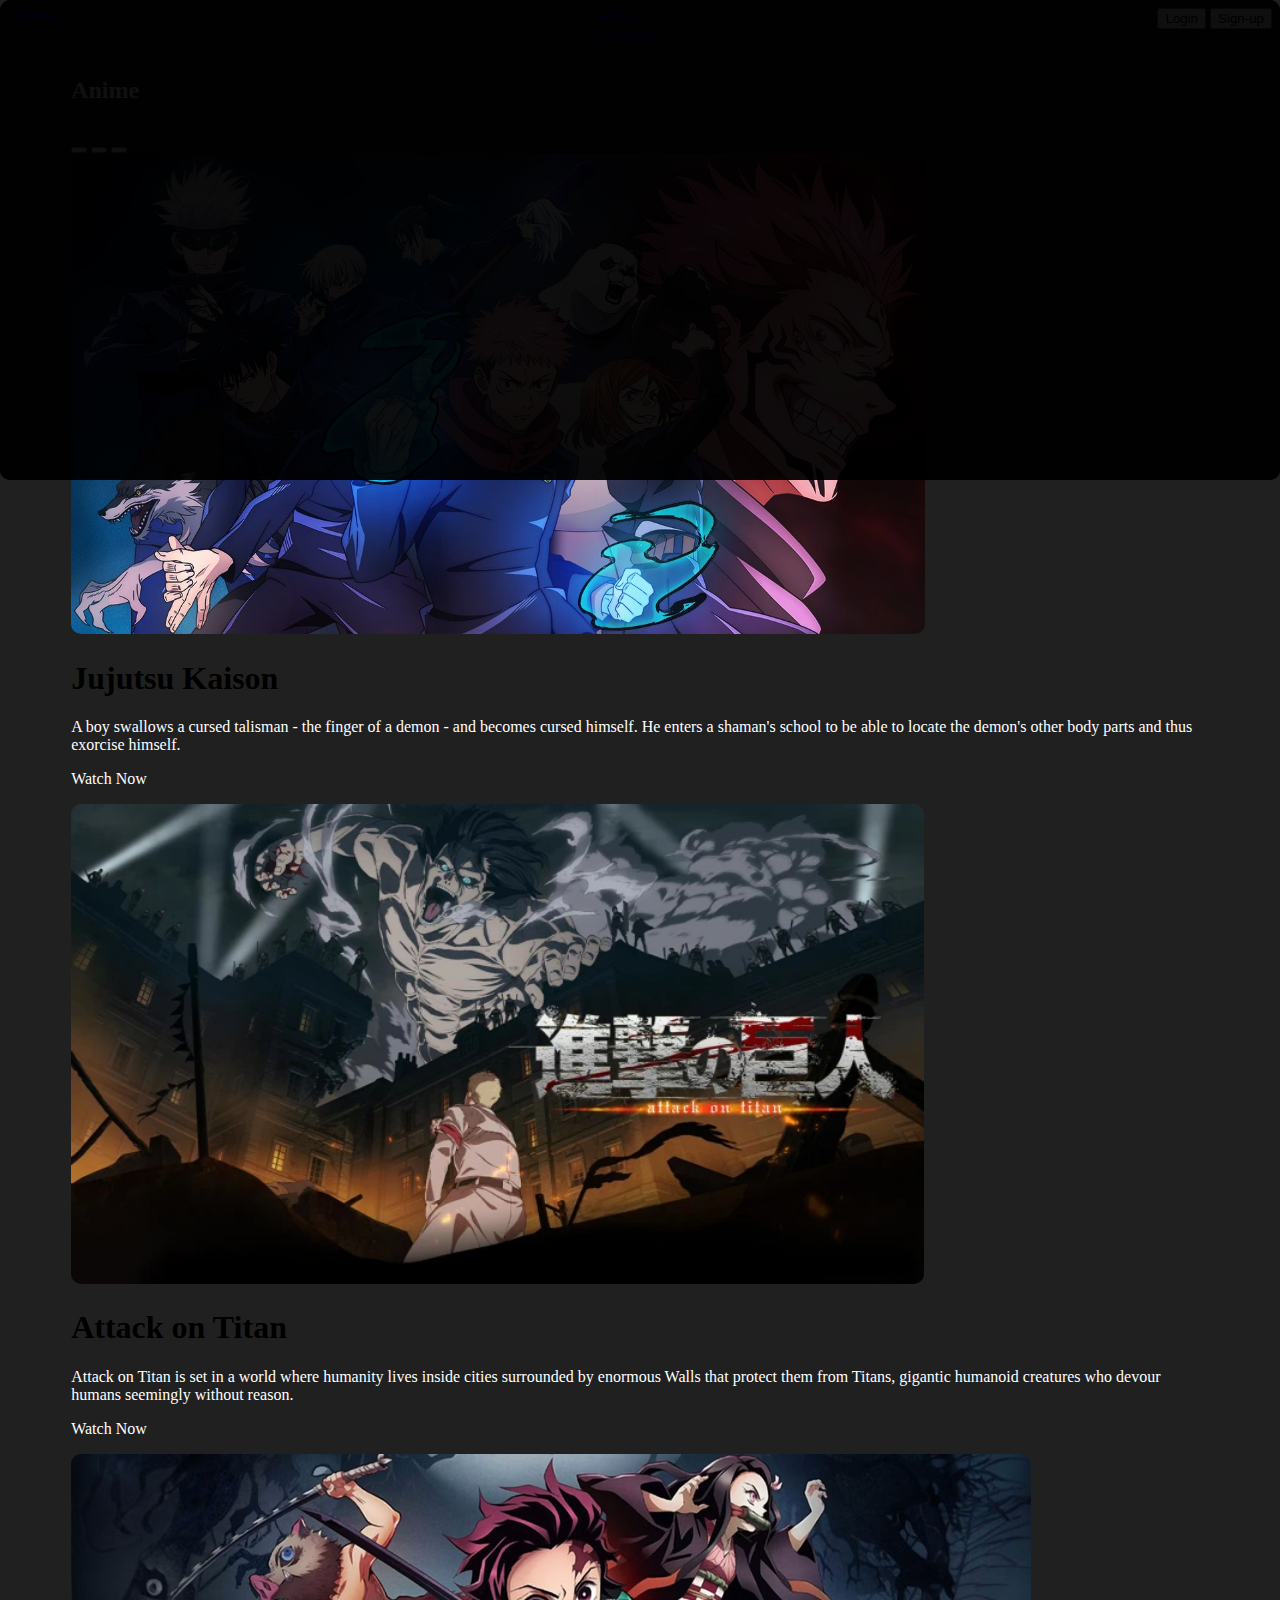
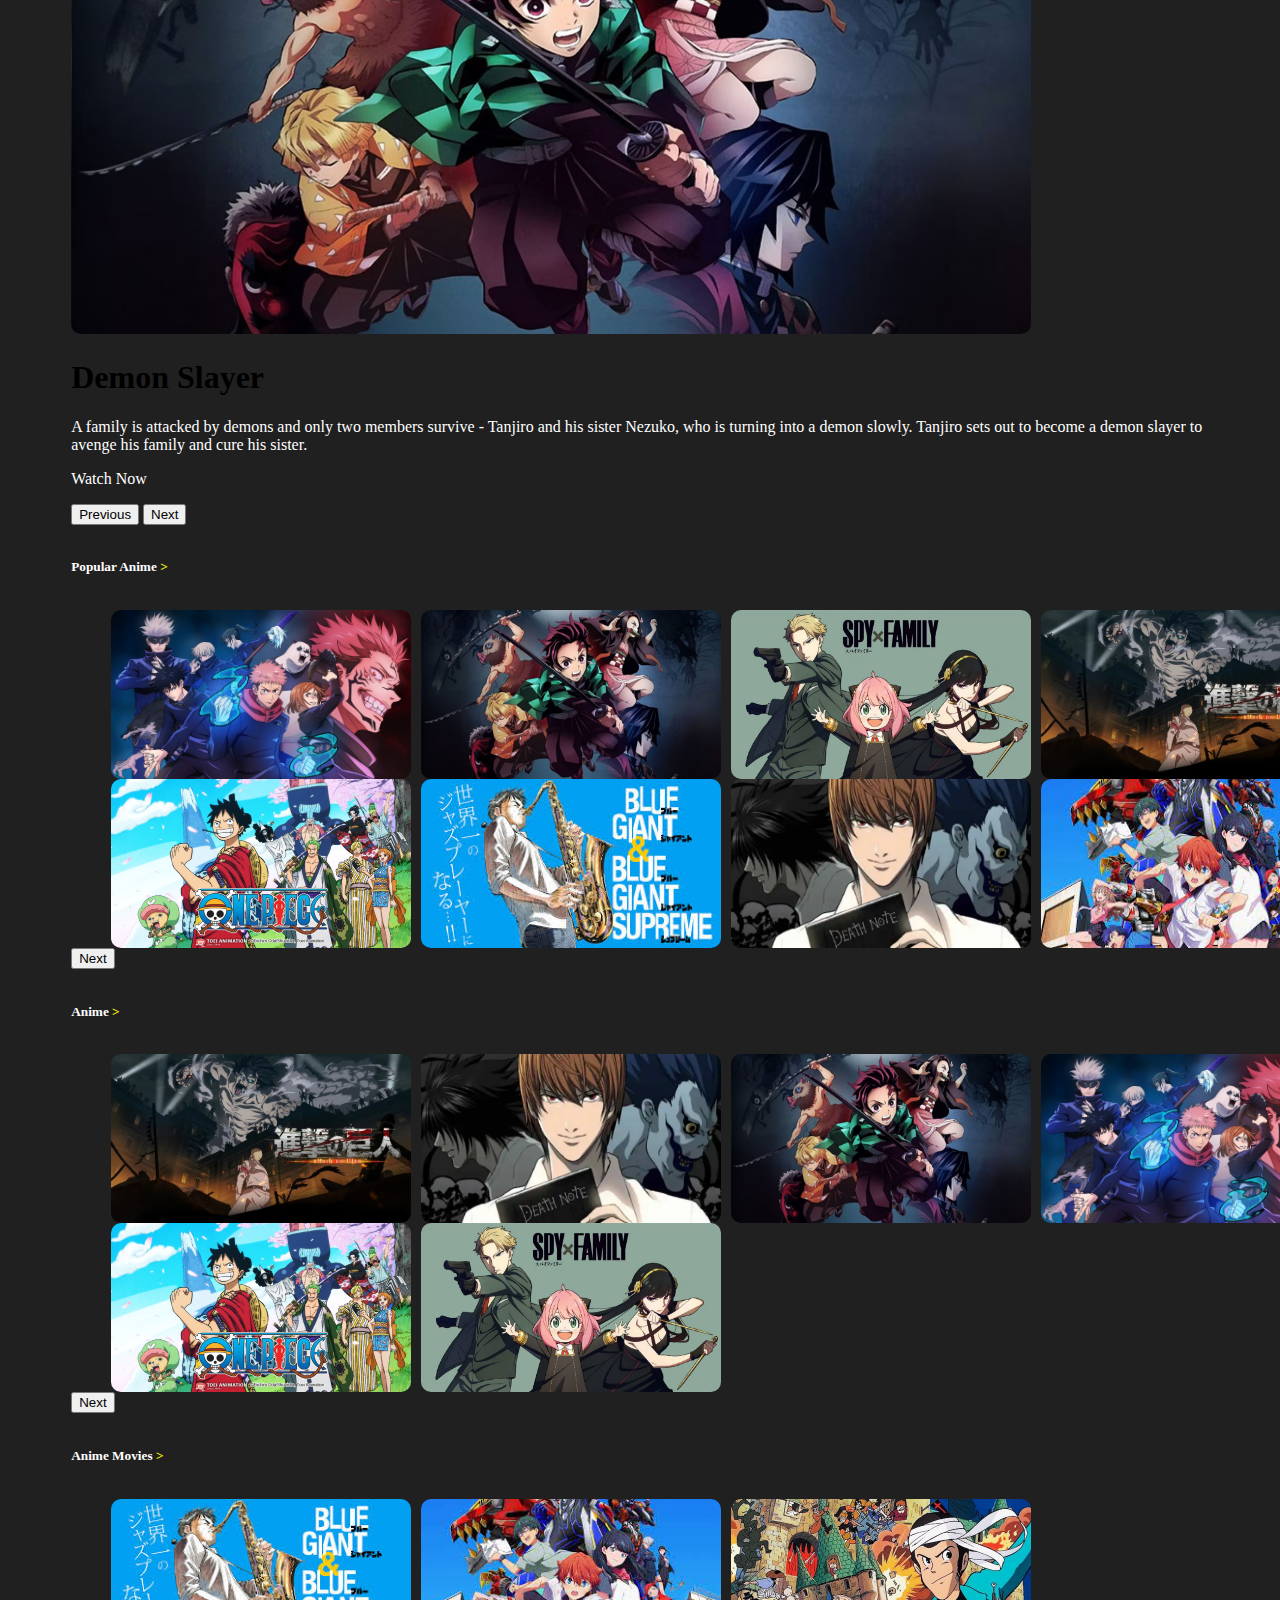
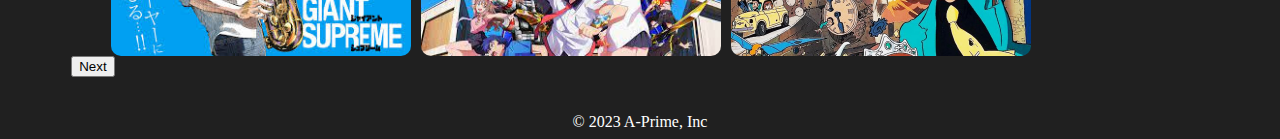
<file: index.html>
<!DOCTYPE html>
<html lang="en">
<head>
    <meta charset="UTF-8">
    <meta name="viewport" content="width=device-width, initial-scale=1.0">
    <title>A-Prime</title>
    <link href="https://cdn.jsdelivr.net/npm/bootstrap@5.3.1/dist/css/bootstrap.min.css" rel="stylesheet" integrity="sha384-4bw+/aepP/YC94hEpVNVgiZdgIC5+VKNBQNGCHeKRQN+PtmoHDEXuppvnDJzQIu9" crossorigin="anonymous">
    <link rel="stylesheet" href="style.css">
</head>
<body>

    <!-- nav -->
    <header class="p-3 text-bg-dark">
        <div class="container">
          <div class="d-flex flex-wrap align-items-center justify-content-center justify-content-lg-start">
            <a href="/" class="d-flex align-items-center mb-2 mb-lg-0 text-white text-decoration-none">
                <h5 class="logo">A-Prime</h5>
            </a>
    
            <ul class="nav col-12 col-lg-auto me-lg-auto mb-2 justify-content-center mb-md-0 homecato">
                <li class="headerHome"><a href="./index.html" class="nav-link px-2 text-white">Home</a></li>
                <li class="headerCat"><a href="./category/category.html" class="nav-link px-2 text-white">Category</a></li>
            </ul>
    
            <!-- <form class="col-12 col-lg-auto mb-3 mb-lg-0 me-lg-3" role="search">
              <input type="search" class="form-control form-control-dark text-bg-dark" placeholder="Search..." aria-label="Search">
            </form> -->
    
            <div class="text-end">
              <button type="button" class="btn btn-outline-light me-2">Login</button>
              <button type="button" class="btn btn-warning">Sign-up</button>
            </div>
          </div>
        </div>
      </header>


      <h2 class="title">Anime</h2>

      <!-- Hero -->

      <div id="carouselExampleIndicators" class="carousel slide">
        <div class="carousel-indicators">
          <button type="button" data-bs-target="#carouselExampleIndicators" data-bs-slide-to="0" class="active" aria-current="true" aria-label="Slide 1"></button>
          <button type="button" data-bs-target="#carouselExampleIndicators" data-bs-slide-to="1" aria-label="Slide 2"></button>
          <button type="button" data-bs-target="#carouselExampleIndicators" data-bs-slide-to="2" aria-label="Slide 3"></button>
        </div>
        <div class="carousel-inner">
          <div class="carousel-item active">
            <div class="overley"></div>
            <img src="./images/Jujutsu kaison.jpg" class="d-block w-100" alt="...">
            <div class="container">
                <div class="carousel-caption text-start description">
                  <h1>Jujutsu Kaison</h1>
                  <p class="opacity-75">A boy swallows a cursed talisman - the finger of a demon - and becomes cursed himself. He enters a shaman's school to be able to locate the demon's other body parts and thus exorcise himself.</p>
                  <p><a id="jujutsu-kaison" class="hero-p btn btn-warning">Watch Now</a></p>
                </div>
            </div>
          </div>
          <div class="carousel-item">
            <div class="overley"></div>
            <img src="./images/AOT.webp" class="d-block w-100" alt="...">
            <div class="container">
                <div class="carousel-caption text-start description">
                  <h1>Attack on Titan</h1>
                  <p class="opacity-75">Attack on Titan is set in a world where humanity lives inside cities surrounded by enormous Walls that protect them from Titans, gigantic humanoid creatures who devour humans seemingly without reason.</p>
                  <p><a id="aot" class="hero-p btn btn-warning">Watch Now</a></p>
                </div>
            </div>
          </div>
          <div class="carousel-item">
            <div class="overley"></div>
            <img src="./images/demon-slayer.avif" class="d-block w-100" alt="...">
            <div class="container">
                <div class="carousel-caption text-start description">
                  <h1>Demon Slayer</h1>
                  <p class="opacity-75">A family is attacked by demons and only two members survive - Tanjiro and his sister Nezuko, who is turning into a demon slowly. Tanjiro sets out to become a demon slayer to avenge his family and cure his sister.</p>
                  <p><a id="demon-slayer" class="hero-p btn btn-warning">Watch Now</a></p>
                </div>
            </div>
          </div>
        </div>
        <button class="carousel-control-prev" type="button" data-bs-target="#carouselExampleIndicators" data-bs-slide="prev">
          <span class="carousel-control-prev-icon" aria-hidden="true"></span>
          <span class="visually-hidden">Previous</span>
        </button>
        <button class="carousel-control-next" type="button" data-bs-target="#carouselExampleIndicators" data-bs-slide="next">
          <span class="carousel-control-next-icon" aria-hidden="true"></span>
          <span class="visually-hidden">Next</span>
        </button>
      </div>


      <h5 class="title">Popular Anime <b class="arrow">></b></h5>
      
      <div id="carouselExampleFade" class="carousel slide carousel-fade">
        <div class="carousel-inner">
          <div class="carousel-item active">
            <img src="./images/Jujutsu kaison.jpg" class="jujutsu-kaison" alt="...">
            <img src="./images/demon-slayer.avif" class="demon-slayer" alt="...">
            <img src="./images/spy.jpg" class="spy" alt="...">
            <img src="./images/AOT.webp" class="aot" alt="...">
          </div>
          <div class="carousel-item">
            <img src="./images/one-peice.jpe" class="one-peice" alt="...">
            <img src="./images/movies/blue giant.jpg" class="blue-giant" alt="...">
            <img src="./images/movies/Death Note.webp" class="death-note" alt="...">
            <img src="./images/movies/gridman universe.jpg" class="gridman-universe" alt="...">
          </div>
        </div>
        <button class="carousel-control-next" type="button" data-bs-target="#carouselExampleFade" data-bs-slide="next">
          <span class="carousel-control-next-icon" aria-hidden="true"></span>
          <span class="visually-hidden">Next</span>
        </button>
      </div>


      <h5 class="title">Anime <b class="arrow">></b></h5>

      <div id="carouselExampleFade2" class="carousel slide carousel-fade">
        <div class="carousel-inner">
          <div class="carousel-item active">
            <img src="./images/AOT.webp" class="aot" alt="...">
            <img src="./images/movies/Death Note.webp" class="death-note" alt="...">
            <img src="./images/demon-slayer.avif" class="demon-slayer" alt="...">
            <img src="./images/Jujutsu kaison.jpg" class="jujutsu-kaison" alt="...">
          </div>
          <div class="carousel-item">
            <img src="./images/one-peice.jpe" class="one-peice" alt="...">
            <img src="./images/spy.jpg" class="spy" alt="...">
          </div>
        </div>
        <button class="carousel-control-next" type="button" data-bs-target="#carouselExampleFade2" data-bs-slide="next">
          <span class="carousel-control-next-icon" aria-hidden="true"></span>
          <span class="visually-hidden">Next</span>
        </button>
      </div>


      <h5 class="title">Anime Movies <b class="arrow">></b></h5>
      
      <div id="carouselExampleFade3" class="carousel slide carousel-fade">
        <div class="carousel-inner">
          <div class="carousel-item active">
            <img src="./images/movies/blue giant.jpg" class="blue-giant" alt="...">
            <img src="./images/movies/gridman universe.jpg" class="gridman-universe" alt="...">
            <img src="./images/movies/castle.avif" class="castle" alt="...">
          </div>
        </div>
        <button class="carousel-control-next" type="button" data-bs-target="#carouselExampleFade3" data-bs-slide="next">
          <span class="carousel-control-next-icon" aria-hidden="true"></span>
          <span class="visually-hidden">Next</span>
        </button>
      </div>
 
      <br>
      <br>
      <div class="align-items-center" style="position: relative; bottom: 0;">
        <span class="mb-3 mb-md-0 text-body-secondary">© 2023 A-Prime, Inc</span>
      </div>

    <script src="https://cdn.jsdelivr.net/npm/bootstrap@5.3.1/dist/js/bootstrap.bundle.min.js" integrity="sha384-HwwvtgBNo3bZJJLYd8oVXjrBZt8cqVSpeBNS5n7C8IVInixGAoxmnlMuBnhbgrkm" crossorigin="anonymous"></script>
    <script src="https://code.jquery.com/jquery-3.7.0.js" integrity="sha256-JlqSTELeR4TLqP0OG9dxM7yDPqX1ox/HfgiSLBj8+kM=" crossorigin="anonymous"></script>
    <script src="./index.js"></script>
</body>
</html>
</file>
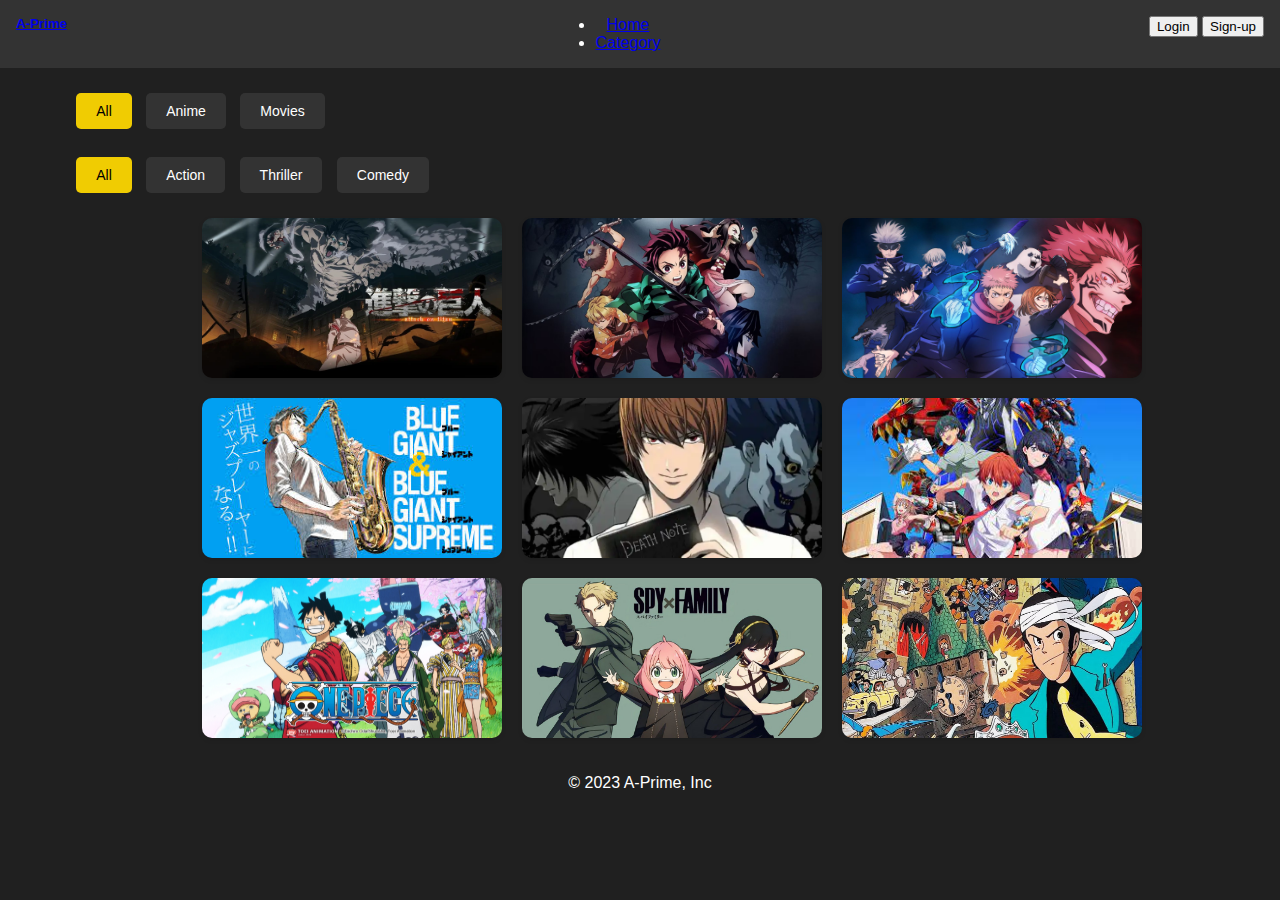
<file: category/category.html>
<!DOCTYPE html>
<html lang="en">
<head>
    <meta charset="UTF-8">
    <meta name="viewport" content="width=device-width, initial-scale=1.0">
    <link href="https://cdn.jsdelivr.net/npm/bootstrap@5.3.1/dist/css/bootstrap.min.css" rel="stylesheet" integrity="sha384-4bw+/aepP/YC94hEpVNVgiZdgIC5+VKNBQNGCHeKRQN+PtmoHDEXuppvnDJzQIu9" crossorigin="anonymous">
    <link rel="stylesheet" href="../style.css">
    <link rel="stylesheet" href="category.css">
    <title>Anime Gallery</title>
</head>
<body>
    <header class="p-3 text-bg-dark">
        <div class="container">
          <div class="d-flex flex-wrap align-items-center justify-content-center justify-content-lg-start">
            <a href="/" class="d-flex align-items-center mb-2 mb-lg-0 text-white text-decoration-none">
                <h5 class="logo">A-Prime</h5>
            </a>
    
            <ul class="nav col-12 col-lg-auto me-lg-auto mb-2 justify-content-center mb-md-0 homecato">
                <li class="headerHome"><a href="../index.html" class="nav-link px-2 text-white">Home</a></li>
                <li class="headerCat"><a href="#" class="nav-link px-2 text-white">Category</a></li>
            </ul>
    
            <!-- <form class="col-12 col-lg-auto mb-3 mb-lg-0 me-lg-3" role="search">
              <input type="search" class="form-control form-control-dark text-bg-dark" placeholder="Search..." aria-label="Search">
            </form> -->
    
            <div class="text-end">
              <button type="button" class="btn btn-outline-light me-2">Login</button>
              <button type="button" class="btn btn-warning">Sign-up</button>
            </div>
          </div>
        </div>
      </header>
    <div class="filters">
        <div class="filter-group">
            <button class="filter-button selected" data-filter-type="All">All</button>
            <button class="filter-button" data-filter-type="Anime">Anime</button>
            <button class="filter-button" data-filter-type="Movie">Movies</button>
        </div>
        <div class="filter-group">
            <br>
            <button class="filter-button selected" data-filter-genre="All">All</button>
            <button class="filter-button" data-filter-genre="Action">Action</button>
            <button class="filter-button" data-filter-genre="Thriller">Thriller</button>
            <button class="filter-button" data-filter-genre="Comedy">Comedy</button>
        </div>
    </div>
    
    <div class="anime-container" id="anime-container">
        <!-- Image cards will be added here dynamically using JavaScript -->
    </div>


    <br>
      <br>
      <div class="align-items-center" style="position: relative; bottom: 0;">
        <span class="mb-3 mb-md-0 text-body-secondary">© 2023 A-Prime, Inc</span>
      </div>


    <script src="https://cdn.jsdelivr.net/npm/bootstrap@5.3.1/dist/js/bootstrap.bundle.min.js" integrity="sha384-HwwvtgBNo3bZJJLYd8oVXjrBZt8cqVSpeBNS5n7C8IVInixGAoxmnlMuBnhbgrkm" crossorigin="anonymous"></script>
    <script src="https://code.jquery.com/jquery-3.7.0.js" integrity="sha256-JlqSTELeR4TLqP0OG9dxM7yDPqX1ox/HfgiSLBj8+kM=" crossorigin="anonymous"></script>
    <script src="category.js"></script>
</body>
</html>
</file>
<file: style.css>
body {
    background-color: rgb(32, 32, 32);
}

.homecato{
    margin: auto;
}
.logo{
    padding: 0;
    margin: 0;
}

.dropdown-menu{
    --bs-dropdown-link-active-bg: rgb(39, 39, 39);
}

.dropdown{
    position: fixed;
    display: none;
    z-index: 100;
}

.headerHome:hover .dropdown{
    display: block;
}

.headerCat:hover .dropdown{
    display: block;
}

.slide {
    padding: 0 5%;
    border-radius: 10px;
}
.carousel-inner {
    border-radius: 10px;
}

.slide img {
    width: auto;
    height: 30rem;
    object-fit: fill;
    border-radius: 10px;
}

.description {
    width: auto;
    height: auto;
    /* text-shadow: 10px 10px 8px #000000; */
}

.description p{
    color: rgb(255, 255, 255);
    font-weight: 400;
}

.overley{
    width: 100%;
    height: 30rem;
    background-color: #000000;
    position: absolute;
    left: 0;
    top: 0;
    opacity: 0.6;
    border-radius: 10px;
}

.title {
    color: white;
    padding-left: 5%;
    padding-top: 1%;
    padding-bottom: 1%;
}

.arrow {
    color: yellow;
}


  #carouselExampleFade .carousel-item {
    display: flex;
    padding-left: 3.5%;
    gap: 10px;
  }

  #carouselExampleFade img {
    width: 300px;
    height: auto;
    border-radius: 10px;
  }
  #carouselExampleFade img:hover {
    opacity: 0.6;
    cursor: pointer;
  }

  #carouselExampleFade2 .carousel-item {
    display: flex;
    padding-left: 3.5%;
    gap: 10px;
  }

  #carouselExampleFade2 img {
    width: 300px;
    height: auto;
    border-radius: 10px;
  }

  #carouselExampleFade2 img:hover {
    opacity: 0.6;
    cursor: pointer;
  }

  #carouselExampleFade3 .carousel-item {
    display: flex;
    padding-left: 3.5%;
    gap: 10px;
  }

  #carouselExampleFade3 img {
    width: 300px;
    height: auto;
    border-radius: 10px;
  }

  #carouselExampleFade3 img:hover {
    opacity: 0.6;
    cursor: pointer;
  }

  .text-body-secondary {
    color: white!important;
  }

  .align-items-center {
    display: flex;
    justify-content: center;
  }


  /* info.js */
  .info-img {
    width: auto;
    height: 100vh;
    object-fit: fill;
    border-radius: 10px;
}

.info-overley{
  width: 100%;
  height: 100vh;
  background-color: #000000;
  position: absolute;
  left: 0;
  top: 0;
  opacity: 0.8;
  border-radius: 10px;
}

.info-description {
  position: absolute;
  bottom: 15%;
  width: 40%;
}
.info-description h1{
  font-size: 100px;
}

.info-description .dropdown {
  position: absolute;
}

.info-description .headerHome {
  color: black;
}


@media (max-width: 1160px) {
  .anime-info .container {
    transform: scale(0.9);
  }
}
</file>
<file: category/category.css>
/* Reset some default styles */
body, h1, h2, h3, p {
    margin: 0;
    padding: 0;
}

body {
    font-family: Arial, sans-serif;
    background-color: rgb(32, 32, 32);
}

header {
    background-color: #333;
    color: #fff;
    text-align: center;
    padding: 1rem;
}

.filters {
    /* display: flex; */
    justify-content: flex-start;
    margin: 20px;
    padding-left: 4%;
}

.filter-group {
    margin-right: 20px;
}

.filter-group h3 {
    margin: 0;
    padding-bottom: 5px;
    font-size: 16px;
}

.filter-button {
    background-color: #333;
    color: #fff;
    border: none;
    padding: 10px 20px;
    margin: 5px;
    border-radius: 5px;
    cursor: pointer;
    font-size: 14px;
}

.filter-button.selected {
    background-color: #f0cc02;
    color: black;
}

.anime-card {
    /* border: 1px solid #ddd; */
    background-color: transparent;
    border-radius: 10px;
    /* padding: 10px; */
    /* margin: 10px; */
    width: 300px;
    height: 160px;
    display: inline-block;
    vertical-align: top;
    box-shadow: 0px 2px 5px rgba(0, 0, 0, 0.1);
}

.anime-card img {
    width: 300px;
    height: 160px;
    border-radius: 10px;
}

.anime-card img:hover {
    opacity: 0.6;
    cursor: pointer;
}

.anime-container {
    display: flex;
    flex-wrap: wrap;
    padding-left: 5%;
    gap: 20px;
    /* justify-content: center; */
}


@media (max-width: 1325px) {
    .anime-container {
        justify-content: center;
    }
}
</file>
